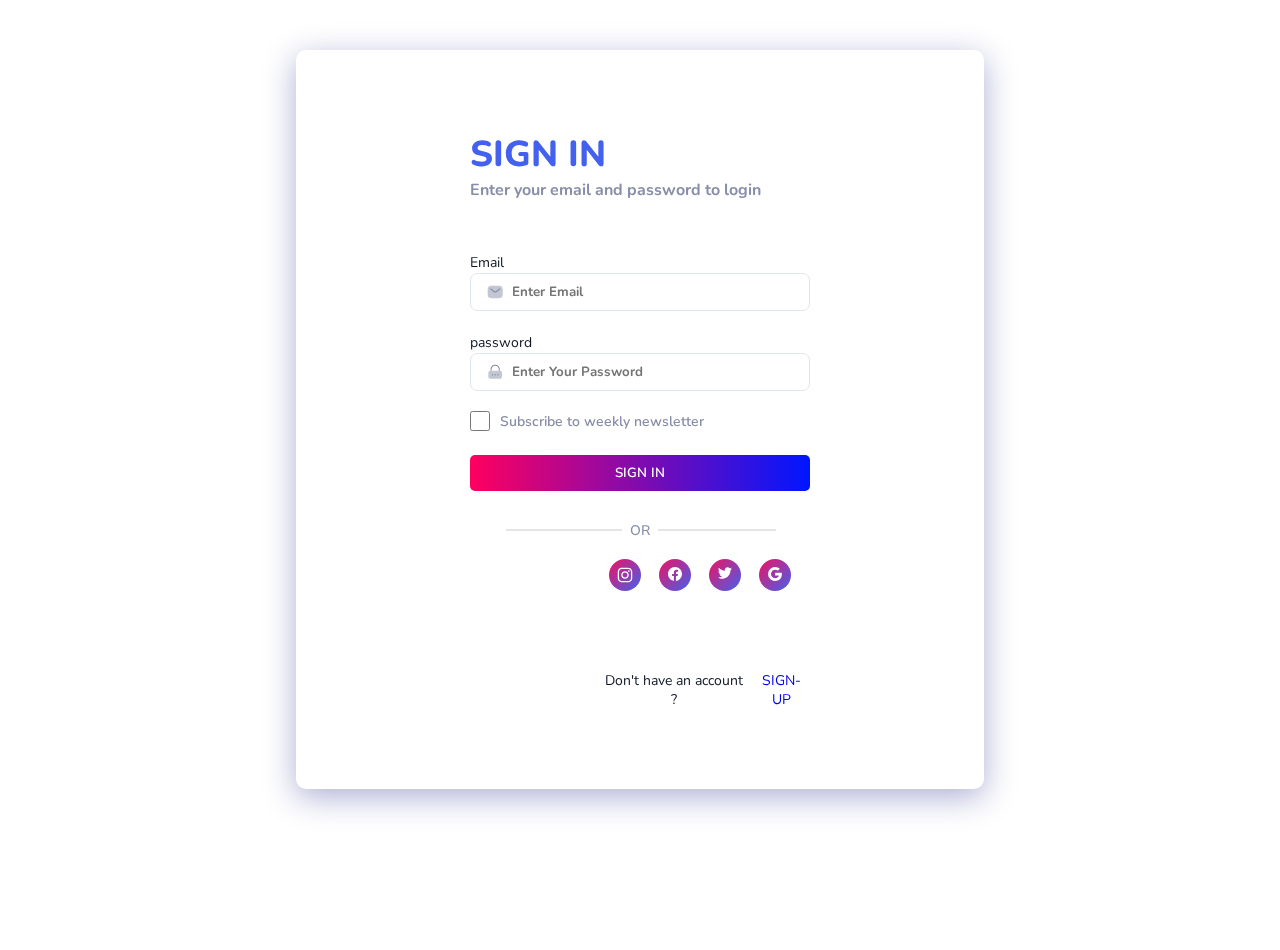
<file: sigin.html>
<!DOCTYPE html>
<html lang="en">

<head>
    <meta charset="UTF-8">
    <meta name="viewport" content="width=device-width, initial-scale=1.0">
    <title>sign-in</title>
    <link rel="icon" type="image/x-icon" href="	https://html.vristo.sbthemes.com/assets/images/logo.svg">
    <link rel="stylesheet" href="./assets/css/sign.css">
    <style>
        * {
            list-style: none;
            text-decoration: none;
        }

        body {
            background-image: url('https://html.vristo.sbthemes.com/assets/images/auth/map.png');
            height: 100vh;
        }

        .col-6 {
            width: 50%;
        }

        .flex {
            display: flex;
        }

        .align {
            align-items: center;
        }

        .main-page {

            margin-top: 50px;
            padding: 80PX 24PX;
            background: rgba(255, 255, 255, 0);
            box-shadow: 0 8px 32px 0 rgba(31, 38, 135, 0.37);
            backdrop-filter: blur(7px);
            -webkit-backdrop-filter: blur(7px);
            border-radius: 10px;
        }

        .content {
            margin: 0px 150px;
        }

        h1 {
            font-size: 36px;
            font-weight: 800;
            color: rgb(67 97 238);
        }

        .email {
            margin-top: 50px;
        }

        .email div {
            border: 0.5px solid #636567b0;
            border-radius: 7px;
            padding: 8px 16px 8px 16px;
            background-color: white;
            border-color: rgb(224 230 237)
        }

        .email div svg {
            font-size: 18px;
            color: #888EA8;
        }

        .email label {
            margin-bottom: 9px;
            font-size: 14px;
            color: #0e1726;
        }

        .email div input {
            font-weight: 700;
            /* color: #d6d6d6; */
            border: 0;
            margin: 0;
            width: 100%;
        }

        .password {
            margin-top: 20px;
        }

        .password div {
            border: 0.5px solid #636567b0;
            border-radius: 7px;
            padding: 8px 16px 8px 16px;
            background-color: white;
            border-color: rgb(224 230 237)
        }

        .password div svg {
            font-size: 18px;
            color: #888EA8;
        }

        .password label {
            margin-bottom: 9px;
            font-size: 14px;
            color: #0e1726;
        }

        .password div input {
            font-weight: 700;
            /* color: #d6d6d6; */
            border: 0;
            margin: 0;
            width: 100%;
        }

        .cheq {
            margin-top: 20px;
        }

        .cheq input {
            margin: 0;
            width: 20px;
            height: 20px;
            border-color: rgb(224 230 237);
        }

        .cheq span {
            font-weight: 600;
            font-size: 14px;
            margin-left: 10px;
            color: #888EA8;
        }

        .btn-1 {
            font-weight: 600;
            color: white;
            border: 0;
            margin-top: 24PX;
            width: 100%;
            height: 36px;
            border-radius: 5px;
            background: rgb(255, 0, 95);
            background: linear-gradient(90deg, rgba(255, 0, 95, 1) 0%, rgba(0, 22, 255, 1) 100%);
        }

        .btn-1:hover {
            background: rgb(0, 22, 255);
            background: linear-gradient(90deg, rgba(0, 22, 255, 1) 0%, rgba(255, 0, 95, 1) 100%);
        }

        .or {
            margin: 28px 36px;
            text-align: center;
        }

        .or span {
            font-size: 14px;
            font-weight: 500;
            color: #888EA8;
            background-color: white;
            padding-inline: 8px;
        }

        .or div {
            margin-top: -12px;
            align-items: none;
            width: 100%;
            border: 1px solid #aaa4a44b;
        }

        .a-ins {
            margin: 0 9px;
            background: linear-gradient(135deg, rgba(239, 18, 98, 1) 0%, rgba(67, 97, 238, 1) 100%);
            border-radius: 50%;
            width: 32px;
            height: 32px;
        }

        .a-ins a {
            display: flex;
            justify-content: center;
            align-items: center;
        }

        .a-ins a svg {
            margin-top: 8px;
        }

        .last-line{
            font-size: 14px;
            color: #0e1726;
            padding-left: 130px;
            margin-top: 80px;
            text-align: center;
        }
        .last-line a{
            margin-left: 5px;
        }
        
    </style>
</head>

<body>

    <div class="col-6 main-page">
        <div class="content">
            <h1>SIGN IN</h1>
            <p style="font-size: 16px;color: #888EA8; font-weight: 700;">Enter your email and password to login</p>

            <form action="">
                <div class="email">
                    <label for="email">Email</label>
                    <div class=" flex align">
                        <svg style="margin-right: 7px;" width="18" height="18" viewBox="0 0 18 18" fill="none">
                            <path opacity="0.5"
                                d="M10.65 2.25H7.35C4.23873 2.25 2.6831 2.25 1.71655 3.23851C0.75 4.22703 0.75 5.81802 0.75 9C0.75 12.182 0.75 13.773 1.71655 14.7615C2.6831 15.75 4.23873 15.75 7.35 15.75H10.65C13.7613 15.75 15.3169 15.75 16.2835 14.7615C17.25 13.773 17.25 12.182 17.25 9C17.25 5.81802 17.25 4.22703 16.2835 3.23851C15.3169 2.25 13.7613 2.25 10.65 2.25Z"
                                fill="currentColor"></path>
                            <path
                                d="M14.3465 6.02574C14.609 5.80698 14.6445 5.41681 14.4257 5.15429C14.207 4.89177 13.8168 4.8563 13.5543 5.07507L11.7732 6.55931C11.0035 7.20072 10.4691 7.6446 10.018 7.93476C9.58125 8.21564 9.28509 8.30993 9.00041 8.30993C8.71572 8.30993 8.41956 8.21564 7.98284 7.93476C7.53168 7.6446 6.9973 7.20072 6.22761 6.55931L4.44652 5.07507C4.184 4.8563 3.79384 4.89177 3.57507 5.15429C3.3563 5.41681 3.39177 5.80698 3.65429 6.02574L5.4664 7.53583C6.19764 8.14522 6.79033 8.63914 7.31343 8.97558C7.85834 9.32604 8.38902 9.54743 9.00041 9.54743C9.6118 9.54743 10.1425 9.32604 10.6874 8.97558C11.2105 8.63914 11.8032 8.14522 12.5344 7.53582L14.3465 6.02574Z"
                                fill="currentColor"></path>
                        </svg>
                        <input type="email" placeholder="Enter Email" required>
                    </div>
                </div>
                <div class="password">
                    <label for="password">password</label>
                    <div class=" flex align">
                        <svg style="margin-right: 7px;" width="18" height="18" viewBox="0 0 18 18" fill="none">
                            <path opacity="0.5"
                                d="M1.5 12C1.5 9.87868 1.5 8.81802 2.15901 8.15901C2.81802 7.5 3.87868 7.5 6 7.5H12C14.1213 7.5 15.182 7.5 15.841 8.15901C16.5 8.81802 16.5 9.87868 16.5 12C16.5 14.1213 16.5 15.182 15.841 15.841C15.182 16.5 14.1213 16.5 12 16.5H6C3.87868 16.5 2.81802 16.5 2.15901 15.841C1.5 15.182 1.5 14.1213 1.5 12Z"
                                fill="currentColor"></path>
                            <path
                                d="M6 12.75C6.41421 12.75 6.75 12.4142 6.75 12C6.75 11.5858 6.41421 11.25 6 11.25C5.58579 11.25 5.25 11.5858 5.25 12C5.25 12.4142 5.58579 12.75 6 12.75Z"
                                fill="currentColor"></path>
                            <path
                                d="M9 12.75C9.41421 12.75 9.75 12.4142 9.75 12C9.75 11.5858 9.41421 11.25 9 11.25C8.58579 11.25 8.25 11.5858 8.25 12C8.25 12.4142 8.58579 12.75 9 12.75Z"
                                fill="currentColor"></path>
                            <path
                                d="M12.75 12C12.75 12.4142 12.4142 12.75 12 12.75C11.5858 12.75 11.25 12.4142 11.25 12C11.25 11.5858 11.5858 11.25 12 11.25C12.4142 11.25 12.75 11.5858 12.75 12Z"
                                fill="currentColor"></path>
                            <path
                                d="M5.0625 6C5.0625 3.82538 6.82538 2.0625 9 2.0625C11.1746 2.0625 12.9375 3.82538 12.9375 6V7.50268C13.363 7.50665 13.7351 7.51651 14.0625 7.54096V6C14.0625 3.20406 11.7959 0.9375 9 0.9375C6.20406 0.9375 3.9375 3.20406 3.9375 6V7.54096C4.26488 7.51651 4.63698 7.50665 5.0625 7.50268V6Z"
                                fill="currentColor"></path>
                        </svg>
                        <input type="password" placeholder="Enter Your Password" required>
                    </div>
                </div>
    
                <div class="cheq flex align">
                    <input type="checkbox" required>
                    <span>Subscribe to weekly newsletter</span>
                </div>
                
                <a href="./index.html">                    
                <button type="button" class="btn-1">SIGN IN</button>
                </a>

            </form>
            <div class="or">
                <span>OR</span>
                <div></div>
            </div>

            <div>
                <ul style="padding-left: 130px;" class="flex align">
                    <li class="a-ins"><a href="#">
                            <svg width="16" height="16" viewBox="0 0 16 16" fill="none">
                                <path
                                    d="M8 2.05C9.925 2.05 10.1875 2.05 10.975 2.05C11.675 2.05 12.025 2.225 12.2875 2.3125C12.6375 2.4875 12.9 2.575 13.1625 2.8375C13.425 3.1 13.6 3.3625 13.6875 3.7125C13.775 3.975 13.8625 4.325 13.95 5.025C13.95 5.8125 13.95 5.9875 13.95 8C13.95 10.0125 13.95 10.1875 13.95 10.975C13.95 11.675 13.775 12.025 13.6875 12.2875C13.5125 12.6375 13.425 12.9 13.1625 13.1625C12.9 13.425 12.6375 13.6 12.2875 13.6875C12.025 13.775 11.675 13.8625 10.975 13.95C10.1875 13.95 10.0125 13.95 8 13.95C5.9875 13.95 5.8125 13.95 5.025 13.95C4.325 13.95 3.975 13.775 3.7125 13.6875C3.3625 13.5125 3.1 13.425 2.8375 13.1625C2.575 12.9 2.4 12.6375 2.3125 12.2875C2.225 12.025 2.1375 11.675 2.05 10.975C2.05 10.1875 2.05 10.0125 2.05 8C2.05 5.9875 2.05 5.8125 2.05 5.025C2.05 4.325 2.225 3.975 2.3125 3.7125C2.4875 3.3625 2.575 3.1 2.8375 2.8375C3.1 2.575 3.3625 2.4 3.7125 2.3125C3.975 2.225 4.325 2.1375 5.025 2.05C5.8125 2.05 6.075 2.05 8 2.05ZM8 0.737503C5.9875 0.737503 5.8125 0.737503 5.025 0.737503C4.2375 0.737503 3.7125 0.912504 3.275 1.0875C2.8375 1.2625 2.4 1.525 1.9625 1.9625C1.525 2.4 1.35 2.75 1.0875 3.275C0.912504 3.7125 0.825003 4.2375 0.737503 5.025C0.737503 5.8125 0.737503 6.075 0.737503 8C0.737503 10.0125 0.737503 10.1875 0.737503 10.975C0.737503 11.7625 0.912504 12.2875 1.0875 12.725C1.2625 13.1625 1.525 13.6 1.9625 14.0375C2.4 14.475 2.75 14.65 3.275 14.9125C3.7125 15.0875 4.2375 15.175 5.025 15.2625C5.8125 15.2625 6.075 15.2625 8 15.2625C9.925 15.2625 10.1875 15.2625 10.975 15.2625C11.7625 15.2625 12.2875 15.0875 12.725 14.9125C13.1625 14.7375 13.6 14.475 14.0375 14.0375C14.475 13.6 14.65 13.25 14.9125 12.725C15.0875 12.2875 15.175 11.7625 15.2625 10.975C15.2625 10.1875 15.2625 9.925 15.2625 8C15.2625 6.075 15.2625 5.8125 15.2625 5.025C15.2625 4.2375 15.0875 3.7125 14.9125 3.275C14.7375 2.8375 14.475 2.4 14.0375 1.9625C13.6 1.525 13.25 1.35 12.725 1.0875C12.2875 0.912504 11.7625 0.825003 10.975 0.737503C10.1875 0.737503 10.0125 0.737503 8 0.737503Z"
                                    fill="white"></path>
                                <path
                                    d="M8 4.2375C5.9 4.2375 4.2375 5.9 4.2375 8C4.2375 10.1 5.9 11.7625 8 11.7625C10.1 11.7625 11.7625 10.1 11.7625 8C11.7625 5.9 10.1 4.2375 8 4.2375ZM8 10.45C6.6875 10.45 5.55 9.4 5.55 8C5.55 6.6875 6.6 5.55 8 5.55C9.3125 5.55 10.45 6.6 10.45 8C10.45 9.3125 9.3125 10.45 8 10.45Z"
                                    fill="white"></path>
                                <path
                                    d="M11.85 5.025C12.3333 5.025 12.725 4.63325 12.725 4.15C12.725 3.66675 12.3333 3.275 11.85 3.275C11.3668 3.275 10.975 3.66675 10.975 4.15C10.975 4.63325 11.3668 5.025 11.85 5.025Z"
                                    fill="white"></path>
                            </svg>
                        </a></li>
                    <li class="a-ins"><a href="#">
                        <svg width="14" height="14" viewBox="0 0 14 14" fill="none">
                            <path d="M14 7C14 3.15 10.85 0 7 0C3.15 0 0 3.15 0 7C0 10.5 2.5375 13.3875 5.8625 13.9125V9.0125H4.1125V7H5.8625V5.425C5.8625 3.675 6.9125 2.7125 8.4875 2.7125C9.275 2.7125 10.0625 2.8875 10.0625 2.8875V4.6375H9.1875C8.3125 4.6375 8.05 5.1625 8.05 5.6875V7H9.975L9.625 9.0125H7.9625V14C11.4625 13.475 14 10.5 14 7Z" fill="white"></path>
                        </svg>
                        </a></li>
                    <li class="a-ins"><a href="#">
                        <svg width="14" height="12" viewBox="0 0 14 12" fill="none">
                            <path d="M14 1.625C13.475 1.8875 12.95 1.975 12.3375 2.0625C12.95 1.7125 13.3875 1.1875 13.5625 0.4875C13.0375 0.8375 12.425 1.0125 11.725 1.1875C11.2 0.6625 10.4125 0.3125 9.625 0.3125C7.7875 0.3125 6.3875 2.0625 6.825 3.8125C4.4625 3.725 2.3625 2.5875 0.875 0.8375C0.0875 2.15 0.525 3.8125 1.75 4.6875C1.3125 4.6875 0.875 4.5125 0.4375 4.3375C0.4375 5.65 1.4 6.875 2.7125 7.225C2.275 7.3125 1.8375 7.4 1.4 7.3125C1.75 8.45 2.8 9.325 4.1125 9.325C3.0625 10.1125 1.4875 10.55 0 10.375C1.3125 11.1625 2.8 11.6875 4.375 11.6875C9.7125 11.6875 12.6875 7.225 12.5125 3.1125C13.125 2.7625 13.65 2.2375 14 1.625Z" fill="white"></path>
                        </svg>
                        </a></li>
                    <li class="a-ins"><a href="#">
                        <svg width="14" height="14" viewBox="0 0 14 14" fill="none">
                            <path fill-rule="evenodd" clip-rule="evenodd" d="M13.8512 7.15912C13.8512 6.66275 13.8066 6.18548 13.7239 5.72729H7.13116V8.43503H10.8984C10.7362 9.31003 10.243 10.0514 9.50162 10.5478V12.3041H11.7639C13.0875 11.0855 13.8512 9.29094 13.8512 7.15912Z" fill="white"></path>
                            <path fill-rule="evenodd" clip-rule="evenodd" d="M7.13089 14C9.0209 14 10.6054 13.3731 11.7636 12.3041L9.50135 10.5477C8.87454 10.9677 8.07272 11.2159 7.13089 11.2159C5.30771 11.2159 3.76452 9.9845 3.21407 8.32996H0.875427V10.1436C2.02725 12.4313 4.39453 14 7.13089 14Z" fill="white"></path>
                            <path fill-rule="evenodd" clip-rule="evenodd" d="M3.21435 8.32997C3.07435 7.90997 2.99481 7.46133 2.99481 6.99997C2.99481 6.5386 3.07435 6.08996 3.21435 5.66996V3.85632H0.875712C0.40162 4.80133 0.131165 5.87042 0.131165 6.99997C0.131165 8.12951 0.40162 9.19861 0.875712 10.1436L3.21435 8.32997Z" fill="white"></path>
                            <path fill-rule="evenodd" clip-rule="evenodd" d="M7.13089 2.7841C8.15862 2.7841 9.08135 3.13728 9.80681 3.83092L11.8145 1.82319C10.6023 0.693638 9.01772 0 7.13089 0C4.39453 0 2.02725 1.56864 0.875427 3.85637L3.21407 5.67001C3.76452 4.01546 5.30771 2.7841 7.13089 2.7841Z" fill="white"></path>
                        </svg>
                        </a></li>
                </ul>
            </div>

            <div class="flex align last-line">
                <span style="margin: 0;">Don't have an account ? </span><a  href="./signup.html"  target="_blank" >SIGN-UP</a>
            </div>

        </div>
    </div>

</body>

</html>
</file>
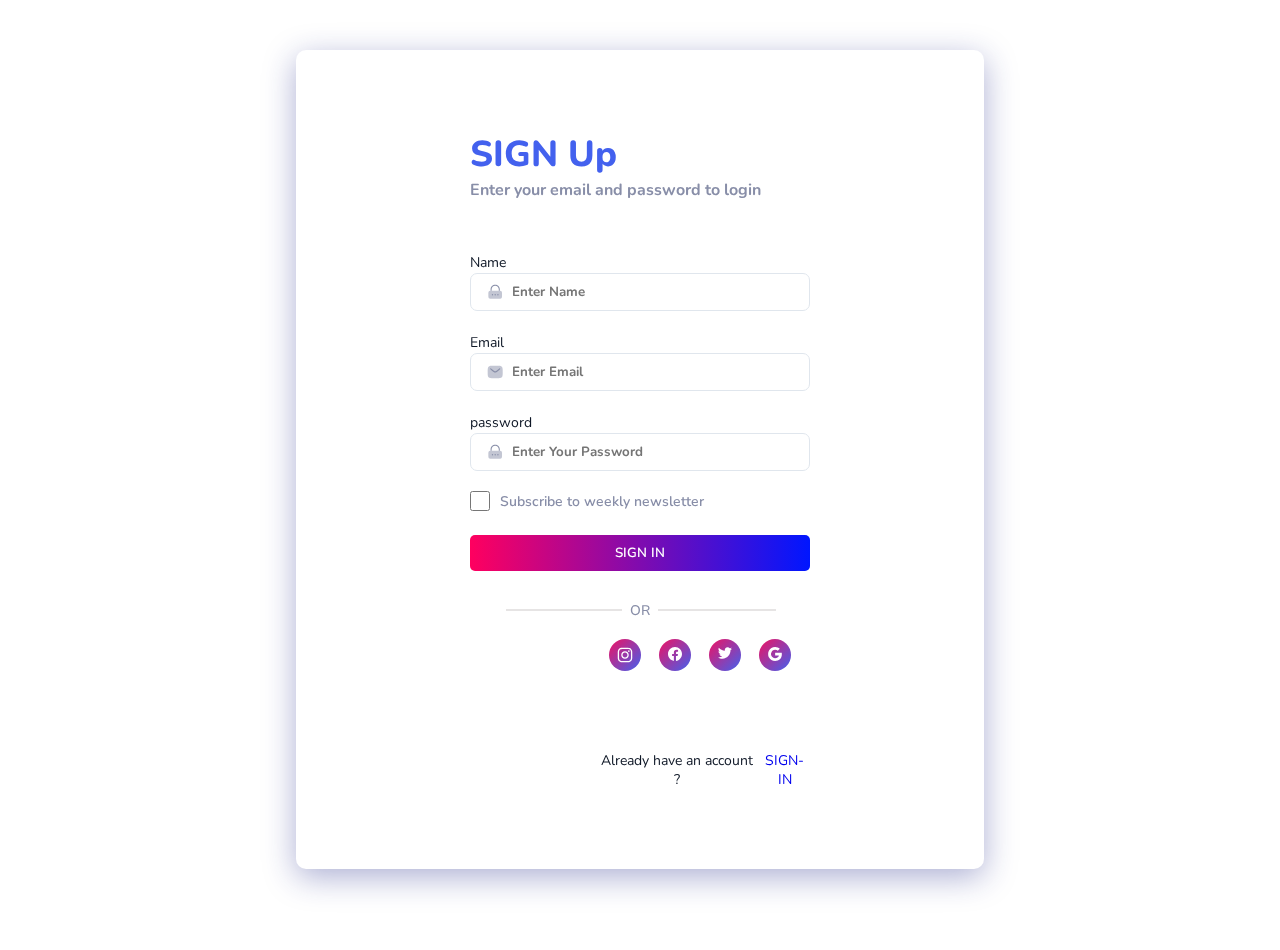
<file: signup.html>
<!DOCTYPE html>
<html lang="en">

<head>
    <meta charset="UTF-8">
    <meta name="viewport" content="width=device-width, initial-scale=1.0">
    <title>SiGN_UP</title>
    <link rel="icon" type="image/x-icon" href="	https://html.vristo.sbthemes.com/assets/images/logo.svg">
    <link rel="stylesheet" href="./assets/css/sign.css">
    <style>
        * {
            list-style: none;
            text-decoration: none;
        }

        body {
            background-image: url('https://html.vristo.sbthemes.com/assets/images/auth/map.png');
            height: 100vh;
        }

        .col-6 {
            width: 50%;
        }

        .flex {
            display: flex;
        }

        .align {
            align-items: center;
        }

        .main-page {

            margin-top: 50px;
            padding: 80PX 24PX;
            background: rgba(255, 255, 255, 0);
            box-shadow: 0 8px 32px 0 rgba(31, 38, 135, 0.37);
            backdrop-filter: blur(7px);
            -webkit-backdrop-filter: blur(7px);
            border-radius: 10px;
        }

        .content {
            margin: 0px 150px;
        }

        h1 {
            font-size: 36px;
            font-weight: 800;
            color: rgb(67 97 238);
        }
        .name {
            margin-top: 50px;
        }

        .name div {
            border: 0.5px solid #636567b0;
            border-radius: 7px;
            padding: 8px 16px 8px 16px;
            background-color: white;
            border-color: rgb(224 230 237)
        }

        .name div svg {
            font-size: 18px;
            color: #888EA8;
        }

        .name label {
            margin-bottom: 9px;
            font-size: 14px;
            color: #0e1726;
        }

        .name div input {
            font-weight: 700;
            /* color: #d6d6d6; */
            border: 0;
            margin: 0;
            width: 100%;
        }

        .email {
            margin-top: 20px;
        }

        .email div {
            border: 0.5px solid #636567b0;
            border-radius: 7px;
            padding: 8px 16px 8px 16px;
            background-color: white;
            border-color: rgb(224 230 237)
        }

        .email div svg {
            font-size: 18px;
            color: #888EA8;
        }

        .email label {
            margin-bottom: 9px;
            font-size: 14px;
            color: #0e1726;
        }

        .email div input {
            font-weight: 700;
            /* color: #d6d6d6; */
            border: 0;
            margin: 0;
            width: 100%;
        }

        .password {
            margin-top: 20px;
        }

        .password div {
            border: 0.5px solid #636567b0;
            border-radius: 7px;
            padding: 8px 16px 8px 16px;
            background-color: white;
            border-color: rgb(224 230 237)
        }

        .password div svg {
            font-size: 18px;
            color: #888EA8;
        }

        .password label {
            margin-bottom: 9px;
            font-size: 14px;
            color: #0e1726;
        }

        .password div input {
            font-weight: 700;
            /* color: #d6d6d6; */
            border: 0;
            margin: 0;
            width: 100%;
        }

        .cheq {
            margin-top: 20px;
        }

        .cheq input {
            margin: 0;
            width: 20px;
            height: 20px;
            border-color: rgb(224 230 237);
        }

        .cheq span {
            font-weight: 600;
            font-size: 14px;
            margin-left: 10px;
            color: #888EA8;
        }

        .btn-1 {
            font-weight: 600;
            color: white;
            border: 0;
            margin-top: 24PX;
            width: 100%;
            height: 36px;
            border-radius: 5px;
            background: rgb(255, 0, 95);
            background: linear-gradient(90deg, rgba(255, 0, 95, 1) 0%, rgba(0, 22, 255, 1) 100%);
        }

        .btn-1:hover {
            background: rgb(0, 22, 255);
            background: linear-gradient(90deg, rgba(0, 22, 255, 1) 0%, rgba(255, 0, 95, 1) 100%);
        }

        .or {
            margin: 28px 36px;
            text-align: center;
        }

        .or span {
            font-size: 14px;
            font-weight: 500;
            color: #888EA8;
            background-color: white;
            padding-inline: 8px;
        }

        .or div {
            margin-top: -12px;
            align-items: none;
            width: 100%;
            border: 1px solid #aaa4a44b;
        }

        .a-ins {
            margin: 0 9px;
            background: linear-gradient(135deg, rgba(239, 18, 98, 1) 0%, rgba(67, 97, 238, 1) 100%);
            border-radius: 50%;
            width: 32px;
            height: 32px;
        }

        .a-ins a {
            display: flex;
            justify-content: center;
            align-items: center;
        }

        .a-ins a svg {
            margin-top: 8px;
        }

        .last-line{
            font-size: 14px;
            color: #0e1726;
            padding-left: 130px;
            margin-top: 80px;
            text-align: center;
        }
        .last-line a{
            margin-left: 5px;
        }
        
    </style>
</head>

<body>

    <div class="col-6 main-page">
        <div class="content">
            <h1>SIGN Up</h1>
            <p style="font-size: 16px;color: #888EA8; font-weight: 700;">Enter your email and password to login</p>

            <form action="">
                <div class="name">
                    <label for="name">Name</label>
                    <div class=" flex align">
                        <svg style="margin-right: 7px;" width="18" height="18" viewBox="0 0 18 18" fill="none">
                            <path opacity="0.5"
                                d="M1.5 12C1.5 9.87868 1.5 8.81802 2.15901 8.15901C2.81802 7.5 3.87868 7.5 6 7.5H12C14.1213 7.5 15.182 7.5 15.841 8.15901C16.5 8.81802 16.5 9.87868 16.5 12C16.5 14.1213 16.5 15.182 15.841 15.841C15.182 16.5 14.1213 16.5 12 16.5H6C3.87868 16.5 2.81802 16.5 2.15901 15.841C1.5 15.182 1.5 14.1213 1.5 12Z"
                                fill="currentColor"></path>
                            <path
                                d="M6 12.75C6.41421 12.75 6.75 12.4142 6.75 12C6.75 11.5858 6.41421 11.25 6 11.25C5.58579 11.25 5.25 11.5858 5.25 12C5.25 12.4142 5.58579 12.75 6 12.75Z"
                                fill="currentColor"></path>
                            <path
                                d="M9 12.75C9.41421 12.75 9.75 12.4142 9.75 12C9.75 11.5858 9.41421 11.25 9 11.25C8.58579 11.25 8.25 11.5858 8.25 12C8.25 12.4142 8.58579 12.75 9 12.75Z"
                                fill="currentColor"></path>
                            <path
                                d="M12.75 12C12.75 12.4142 12.4142 12.75 12 12.75C11.5858 12.75 11.25 12.4142 11.25 12C11.25 11.5858 11.5858 11.25 12 11.25C12.4142 11.25 12.75 11.5858 12.75 12Z"
                                fill="currentColor"></path>
                            <path
                                d="M5.0625 6C5.0625 3.82538 6.82538 2.0625 9 2.0625C11.1746 2.0625 12.9375 3.82538 12.9375 6V7.50268C13.363 7.50665 13.7351 7.51651 14.0625 7.54096V6C14.0625 3.20406 11.7959 0.9375 9 0.9375C6.20406 0.9375 3.9375 3.20406 3.9375 6V7.54096C4.26488 7.51651 4.63698 7.50665 5.0625 7.50268V6Z"
                                fill="currentColor"></path>
                        </svg>
                        <input type="text" placeholder="Enter Name" required>
                    </div>
                </div>
    
                <div class="email">
                    <label for="email">Email</label>
                    <div class=" flex align">
                        <svg style="margin-right: 7px;" width="18" height="18" viewBox="0 0 18 18" fill="none">
                            <path opacity="0.5"
                                d="M10.65 2.25H7.35C4.23873 2.25 2.6831 2.25 1.71655 3.23851C0.75 4.22703 0.75 5.81802 0.75 9C0.75 12.182 0.75 13.773 1.71655 14.7615C2.6831 15.75 4.23873 15.75 7.35 15.75H10.65C13.7613 15.75 15.3169 15.75 16.2835 14.7615C17.25 13.773 17.25 12.182 17.25 9C17.25 5.81802 17.25 4.22703 16.2835 3.23851C15.3169 2.25 13.7613 2.25 10.65 2.25Z"
                                fill="currentColor"></path>
                            <path
                                d="M14.3465 6.02574C14.609 5.80698 14.6445 5.41681 14.4257 5.15429C14.207 4.89177 13.8168 4.8563 13.5543 5.07507L11.7732 6.55931C11.0035 7.20072 10.4691 7.6446 10.018 7.93476C9.58125 8.21564 9.28509 8.30993 9.00041 8.30993C8.71572 8.30993 8.41956 8.21564 7.98284 7.93476C7.53168 7.6446 6.9973 7.20072 6.22761 6.55931L4.44652 5.07507C4.184 4.8563 3.79384 4.89177 3.57507 5.15429C3.3563 5.41681 3.39177 5.80698 3.65429 6.02574L5.4664 7.53583C6.19764 8.14522 6.79033 8.63914 7.31343 8.97558C7.85834 9.32604 8.38902 9.54743 9.00041 9.54743C9.6118 9.54743 10.1425 9.32604 10.6874 8.97558C11.2105 8.63914 11.8032 8.14522 12.5344 7.53582L14.3465 6.02574Z"
                                fill="currentColor"></path>
                        </svg>
                        <input type="email" placeholder="Enter Email" required>
                    </div>
                </div>
    
                <div class="password">
                    <label for="password">password</label>
                    <div class=" flex align">
                        <svg style="margin-right: 7px;" width="18" height="18" viewBox="0 0 18 18" fill="none">
                            <path opacity="0.5"
                                d="M1.5 12C1.5 9.87868 1.5 8.81802 2.15901 8.15901C2.81802 7.5 3.87868 7.5 6 7.5H12C14.1213 7.5 15.182 7.5 15.841 8.15901C16.5 8.81802 16.5 9.87868 16.5 12C16.5 14.1213 16.5 15.182 15.841 15.841C15.182 16.5 14.1213 16.5 12 16.5H6C3.87868 16.5 2.81802 16.5 2.15901 15.841C1.5 15.182 1.5 14.1213 1.5 12Z"
                                fill="currentColor"></path>
                            <path
                                d="M6 12.75C6.41421 12.75 6.75 12.4142 6.75 12C6.75 11.5858 6.41421 11.25 6 11.25C5.58579 11.25 5.25 11.5858 5.25 12C5.25 12.4142 5.58579 12.75 6 12.75Z"
                                fill="currentColor"></path>
                            <path
                                d="M9 12.75C9.41421 12.75 9.75 12.4142 9.75 12C9.75 11.5858 9.41421 11.25 9 11.25C8.58579 11.25 8.25 11.5858 8.25 12C8.25 12.4142 8.58579 12.75 9 12.75Z"
                                fill="currentColor"></path>
                            <path
                                d="M12.75 12C12.75 12.4142 12.4142 12.75 12 12.75C11.5858 12.75 11.25 12.4142 11.25 12C11.25 11.5858 11.5858 11.25 12 11.25C12.4142 11.25 12.75 11.5858 12.75 12Z"
                                fill="currentColor"></path>
                            <path
                                d="M5.0625 6C5.0625 3.82538 6.82538 2.0625 9 2.0625C11.1746 2.0625 12.9375 3.82538 12.9375 6V7.50268C13.363 7.50665 13.7351 7.51651 14.0625 7.54096V6C14.0625 3.20406 11.7959 0.9375 9 0.9375C6.20406 0.9375 3.9375 3.20406 3.9375 6V7.54096C4.26488 7.51651 4.63698 7.50665 5.0625 7.50268V6Z"
                                fill="currentColor"></path>
                        </svg>
                        <input type="password" placeholder="Enter Your Password" required>
                    </div>
                </div>
    
                <div class="cheq flex align">
                    <input type="checkbox" required>
                    <span>Subscribe to weekly newsletter</span>
                </div>
    
                    <a href="./index.html">
                        <button type="button" class="btn-1">SIGN IN</button>
                    </a>
    
            </form>
            <div class="or">
                <span>OR</span>
                <div></div>
            </div>

            <div>
                <ul style="padding-left: 130px;" class="flex align">
                    <li class="a-ins"><a href="#">
                            <svg width="16" height="16" viewBox="0 0 16 16" fill="none">
                                <path
                                    d="M8 2.05C9.925 2.05 10.1875 2.05 10.975 2.05C11.675 2.05 12.025 2.225 12.2875 2.3125C12.6375 2.4875 12.9 2.575 13.1625 2.8375C13.425 3.1 13.6 3.3625 13.6875 3.7125C13.775 3.975 13.8625 4.325 13.95 5.025C13.95 5.8125 13.95 5.9875 13.95 8C13.95 10.0125 13.95 10.1875 13.95 10.975C13.95 11.675 13.775 12.025 13.6875 12.2875C13.5125 12.6375 13.425 12.9 13.1625 13.1625C12.9 13.425 12.6375 13.6 12.2875 13.6875C12.025 13.775 11.675 13.8625 10.975 13.95C10.1875 13.95 10.0125 13.95 8 13.95C5.9875 13.95 5.8125 13.95 5.025 13.95C4.325 13.95 3.975 13.775 3.7125 13.6875C3.3625 13.5125 3.1 13.425 2.8375 13.1625C2.575 12.9 2.4 12.6375 2.3125 12.2875C2.225 12.025 2.1375 11.675 2.05 10.975C2.05 10.1875 2.05 10.0125 2.05 8C2.05 5.9875 2.05 5.8125 2.05 5.025C2.05 4.325 2.225 3.975 2.3125 3.7125C2.4875 3.3625 2.575 3.1 2.8375 2.8375C3.1 2.575 3.3625 2.4 3.7125 2.3125C3.975 2.225 4.325 2.1375 5.025 2.05C5.8125 2.05 6.075 2.05 8 2.05ZM8 0.737503C5.9875 0.737503 5.8125 0.737503 5.025 0.737503C4.2375 0.737503 3.7125 0.912504 3.275 1.0875C2.8375 1.2625 2.4 1.525 1.9625 1.9625C1.525 2.4 1.35 2.75 1.0875 3.275C0.912504 3.7125 0.825003 4.2375 0.737503 5.025C0.737503 5.8125 0.737503 6.075 0.737503 8C0.737503 10.0125 0.737503 10.1875 0.737503 10.975C0.737503 11.7625 0.912504 12.2875 1.0875 12.725C1.2625 13.1625 1.525 13.6 1.9625 14.0375C2.4 14.475 2.75 14.65 3.275 14.9125C3.7125 15.0875 4.2375 15.175 5.025 15.2625C5.8125 15.2625 6.075 15.2625 8 15.2625C9.925 15.2625 10.1875 15.2625 10.975 15.2625C11.7625 15.2625 12.2875 15.0875 12.725 14.9125C13.1625 14.7375 13.6 14.475 14.0375 14.0375C14.475 13.6 14.65 13.25 14.9125 12.725C15.0875 12.2875 15.175 11.7625 15.2625 10.975C15.2625 10.1875 15.2625 9.925 15.2625 8C15.2625 6.075 15.2625 5.8125 15.2625 5.025C15.2625 4.2375 15.0875 3.7125 14.9125 3.275C14.7375 2.8375 14.475 2.4 14.0375 1.9625C13.6 1.525 13.25 1.35 12.725 1.0875C12.2875 0.912504 11.7625 0.825003 10.975 0.737503C10.1875 0.737503 10.0125 0.737503 8 0.737503Z"
                                    fill="white"></path>
                                <path
                                    d="M8 4.2375C5.9 4.2375 4.2375 5.9 4.2375 8C4.2375 10.1 5.9 11.7625 8 11.7625C10.1 11.7625 11.7625 10.1 11.7625 8C11.7625 5.9 10.1 4.2375 8 4.2375ZM8 10.45C6.6875 10.45 5.55 9.4 5.55 8C5.55 6.6875 6.6 5.55 8 5.55C9.3125 5.55 10.45 6.6 10.45 8C10.45 9.3125 9.3125 10.45 8 10.45Z"
                                    fill="white"></path>
                                <path
                                    d="M11.85 5.025C12.3333 5.025 12.725 4.63325 12.725 4.15C12.725 3.66675 12.3333 3.275 11.85 3.275C11.3668 3.275 10.975 3.66675 10.975 4.15C10.975 4.63325 11.3668 5.025 11.85 5.025Z"
                                    fill="white"></path>
                            </svg>
                        </a></li>
                    <li class="a-ins"><a href="#">
                        <svg width="14" height="14" viewBox="0 0 14 14" fill="none">
                            <path d="M14 7C14 3.15 10.85 0 7 0C3.15 0 0 3.15 0 7C0 10.5 2.5375 13.3875 5.8625 13.9125V9.0125H4.1125V7H5.8625V5.425C5.8625 3.675 6.9125 2.7125 8.4875 2.7125C9.275 2.7125 10.0625 2.8875 10.0625 2.8875V4.6375H9.1875C8.3125 4.6375 8.05 5.1625 8.05 5.6875V7H9.975L9.625 9.0125H7.9625V14C11.4625 13.475 14 10.5 14 7Z" fill="white"></path>
                        </svg>
                        </a></li>
                    <li class="a-ins"><a href="#">
                        <svg width="14" height="12" viewBox="0 0 14 12" fill="none">
                            <path d="M14 1.625C13.475 1.8875 12.95 1.975 12.3375 2.0625C12.95 1.7125 13.3875 1.1875 13.5625 0.4875C13.0375 0.8375 12.425 1.0125 11.725 1.1875C11.2 0.6625 10.4125 0.3125 9.625 0.3125C7.7875 0.3125 6.3875 2.0625 6.825 3.8125C4.4625 3.725 2.3625 2.5875 0.875 0.8375C0.0875 2.15 0.525 3.8125 1.75 4.6875C1.3125 4.6875 0.875 4.5125 0.4375 4.3375C0.4375 5.65 1.4 6.875 2.7125 7.225C2.275 7.3125 1.8375 7.4 1.4 7.3125C1.75 8.45 2.8 9.325 4.1125 9.325C3.0625 10.1125 1.4875 10.55 0 10.375C1.3125 11.1625 2.8 11.6875 4.375 11.6875C9.7125 11.6875 12.6875 7.225 12.5125 3.1125C13.125 2.7625 13.65 2.2375 14 1.625Z" fill="white"></path>
                        </svg>
                        </a></li>
                    <li class="a-ins"><a href="#">
                        <svg width="14" height="14" viewBox="0 0 14 14" fill="none">
                            <path fill-rule="evenodd" clip-rule="evenodd" d="M13.8512 7.15912C13.8512 6.66275 13.8066 6.18548 13.7239 5.72729H7.13116V8.43503H10.8984C10.7362 9.31003 10.243 10.0514 9.50162 10.5478V12.3041H11.7639C13.0875 11.0855 13.8512 9.29094 13.8512 7.15912Z" fill="white"></path>
                            <path fill-rule="evenodd" clip-rule="evenodd" d="M7.13089 14C9.0209 14 10.6054 13.3731 11.7636 12.3041L9.50135 10.5477C8.87454 10.9677 8.07272 11.2159 7.13089 11.2159C5.30771 11.2159 3.76452 9.9845 3.21407 8.32996H0.875427V10.1436C2.02725 12.4313 4.39453 14 7.13089 14Z" fill="white"></path>
                            <path fill-rule="evenodd" clip-rule="evenodd" d="M3.21435 8.32997C3.07435 7.90997 2.99481 7.46133 2.99481 6.99997C2.99481 6.5386 3.07435 6.08996 3.21435 5.66996V3.85632H0.875712C0.40162 4.80133 0.131165 5.87042 0.131165 6.99997C0.131165 8.12951 0.40162 9.19861 0.875712 10.1436L3.21435 8.32997Z" fill="white"></path>
                            <path fill-rule="evenodd" clip-rule="evenodd" d="M7.13089 2.7841C8.15862 2.7841 9.08135 3.13728 9.80681 3.83092L11.8145 1.82319C10.6023 0.693638 9.01772 0 7.13089 0C4.39453 0 2.02725 1.56864 0.875427 3.85637L3.21407 5.67001C3.76452 4.01546 5.30771 2.7841 7.13089 2.7841Z" fill="white"></path>
                        </svg>
                        </a></li>
                </ul>
            </div>

            <div class="flex align last-line">
                <span style="margin: 0;">Already have an account ? </span><a target="_blank"   href="./signin.html">SIGN-IN</a>
            </div>

        </div>
    </div>

</body>

</html>
</file>
<file: assets/css/sign.css>
@import url('https://fonts.googleapis.com/css2?family=Nunito:ital,wght@0,200..1000;1,200..1000&display=swap');

*{
    margin: auto;
    font-family: "Nunito", sans-serif;
}



.col-1 {
    width: 8.33%;
}

.col-2 {
    width: 16.66%;
}

.col-3 {
    width: 25%;
}

.col-4 {
    width: 33.33%;
}

.col-5 {
    width: 41.66%;
}

.col-6 {
    width: 50%;
}

.col-7 {
    width: 58.33%;
}

.col-8 {
    width: 66.66%;
}

.col-9 {
    width: 75%;
}

.col-10 {
    width: 83.33%;
}

.col-11 {
    width: 91.66%;
}

.col-12 {
    width: 100%;
}
</file>
